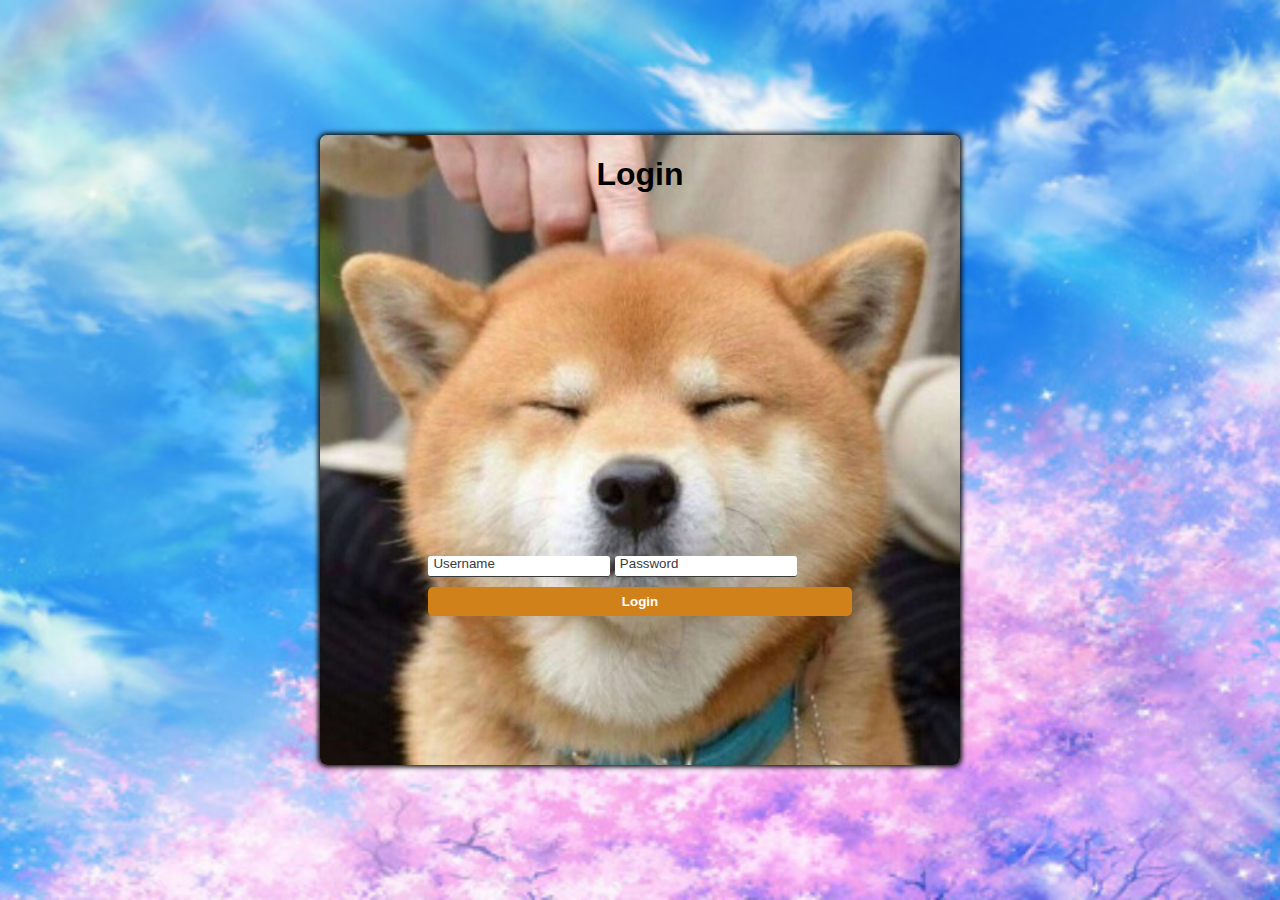
<file: index/411770737鍾鎮安期中報告/project/index.html>
<!--411770737鍾鎮安10/12-->
<!DOCTYPE html>
<html Lang="en">
<head>
    <meta charset="UTF-8">
    <meta http-equiv="X-UA-Compatible" content="IE=edge">
    <meta name="viewport" content="width=device-width,initial-scale=1.0">
    <title>Login</title>
    <link rel="stylesheet" href="style.css">
    <script src="scripts.js" defer></script>
</head> 
<body>
    <main id="main-holder">
        <h1 id="login-header">Login</h1>

        <div id="login-error-msg-holder">
            <p id="login-error-msg">Invalid username<span id="error-msg-second-line">and/or password</span></p>
        </div>

        <form id="login-form">
            <input type="text" name="username" id="username-field" class="login-form-field"
            placeholder="Username">
            <input type="password" name="password" id="password-field" class="login-form-field"
            placeholder="Password">
            <input type="submit" value="Login" id="login-form-submit">
        </form>
    </main>
</body>
</html>
</file>
<file: index/411770737鍾鎮安期中報告/project/style.css>
*{
    box-sizing: border-box;
}
html{
    height: 100%;
}
body{
    height: 100%;
    margin: 0;
    font-family: Arial, Helvetica, sans-serif;
    display: grid;
    justify-items: center;
    align-items: center;
    background-image: url(3.jpg);
    background-repeat: no-repeat;
    background-position: center;
    background-size: cover;;
}
#main-holder{
    width: 50%;
    height: 70%;
    display: grid;
    justify-items: center;
    background-image: url(1.jpg);
    background-repeat: no-repeat;
    background-position: center;
    background-size: cover;
    border-radius: 7px;
    box-shadow: 0px 0px 5px 2px rgb(13, 13, 14);
}
#login-error-msg-holder{
    width: 100%;
    height: 100%;
    display: grid;
    justify-items: center;
    align-items: center;
}
#login-error-msg{
    width: 23%;
    text-align: center;
    margin: 0;
    padding: 5px;
    font-size: 12px;
    font-weight: bold;
    color:#8a0000;
    border: 1px solid #8a0000;
    background-color: #e58f8f;
    opacity: 0;
}
#error-msg-second-line{
    display: block;
}

#login-font{
    align-self: flex-start;
    display: grid;
    justify-items: center;
    align-items: center;
}

.login-form-field::placeholder {
    color: #3a3a3a;
}
.login-form-field{
    border: none;
    border-bottom: 1px solid #3a3a3a;
    margin-bottom: 10px;
    border-radius: 3px;
    outline: none;
    padding: 0px 0px 5px 5px;
}
#login-form-submit{
    width: 100%;
    padding: 7px;
    border: none;
    border-radius: 5px;
    color: white;
    font-weight: bold;
    background-color: #d18119;
    cursor: pointer;
    outline: none;
}
</file>
